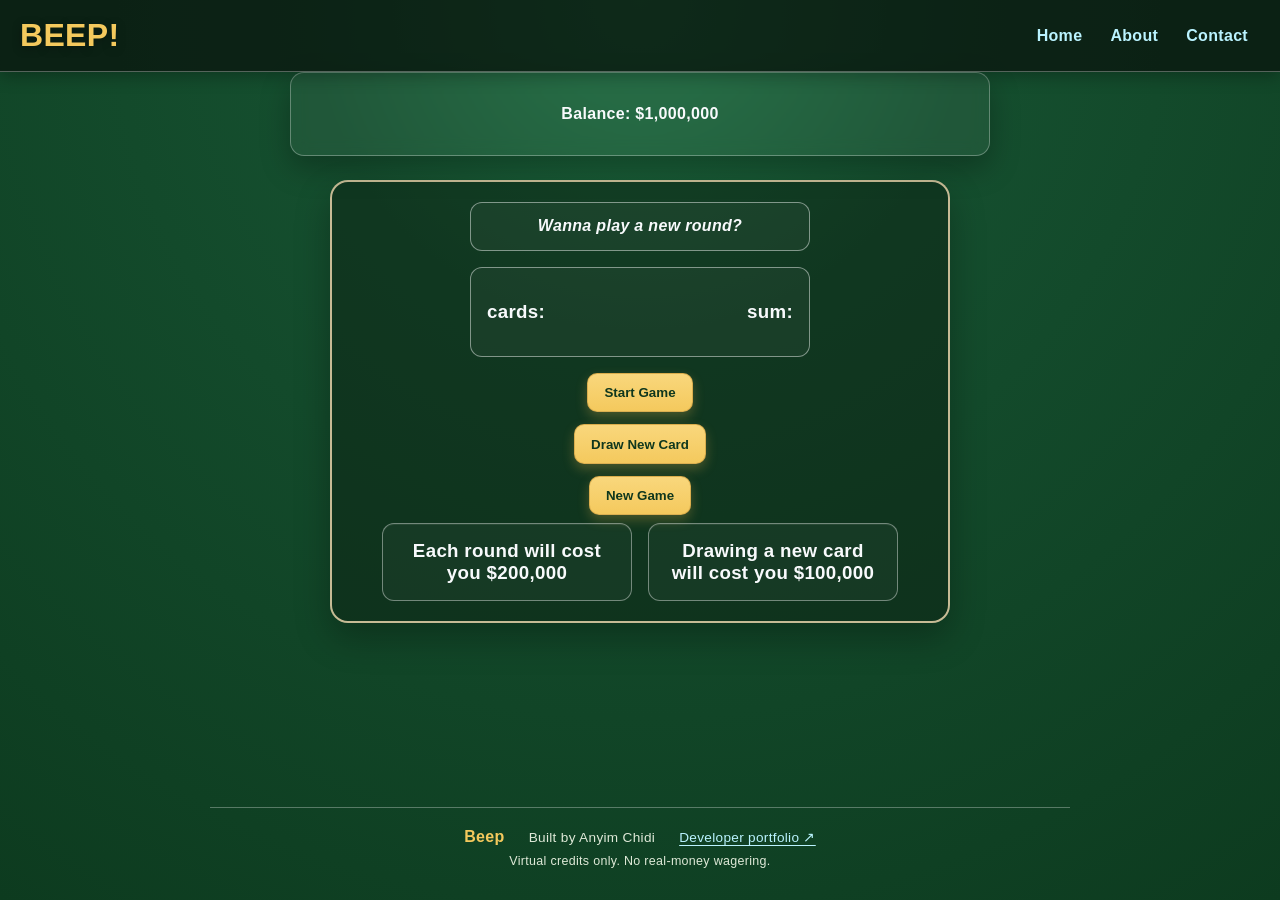
<file: index.html>
<!DOCTYPE html>
<html lang="en">
<head>
    <meta charset="UTF-8">
    <meta name="viewport" content="width=device-width, initial-scale=1.0">
    <title>Document</title>
    <link rel="stylesheet" href="beep.css">
    <script src="beep.js" defer></script>
    
    
</head>
<body>
    <div class="container">
        <header class="header">
            <h1>BEEP!</h1>
            <div class="navi">
                <nav>
                    <a href="/BEEP">Home</a>
                    <a href="/BEEP/about">About</a>
                    <a href="https://anyimchidi.com/#contact">Contact</a>
                </nav>
            </div>
        </header>
        <div class="balance">
            <p>Balance: $<span id="cash">1,000,000</span></p> 
        </div>
        <div class="game-container">

            <div class="game">
                <p id="display"><i>Wanna play a new round?</i></p>
        <div class="parameters">
            <h3>cards: <span id="cards"></span></h3>
            <h3>sum: <span id="sums"></span></h3>
        </div>
        <div class="game-buttons">
            <div class="buttons">
                <button onclick="startGame()">Start Game</button>
            </div>
        <div class="buttons">
            <button onclick="drawNewCard()">Draw New Card</button>
        </div>
        <div class="buttons">
                <button onclick="newGame()">New Game</button>
            </div>
        </div>
    </div> 
        <div class="flex-test">
            <h3>Each round will cost you $200,000</h3>
            <h3>Drawing a new card will cost you $100,000</h3>
        </div>
        </div>
        <footer class="site-footer">
            <div class="footer-brand">
                <strong>Beep</strong>
            </div>
            <p>Built by Anyim Chidi</p>
            <a href="https://anyimchidi.com/">Developer portfolio ↗</a>
            <p class="footer-disclaimer">Virtual credits only. No real-money wagering.</p>
        </footer>
    </div>
</body>
</html>
</file>
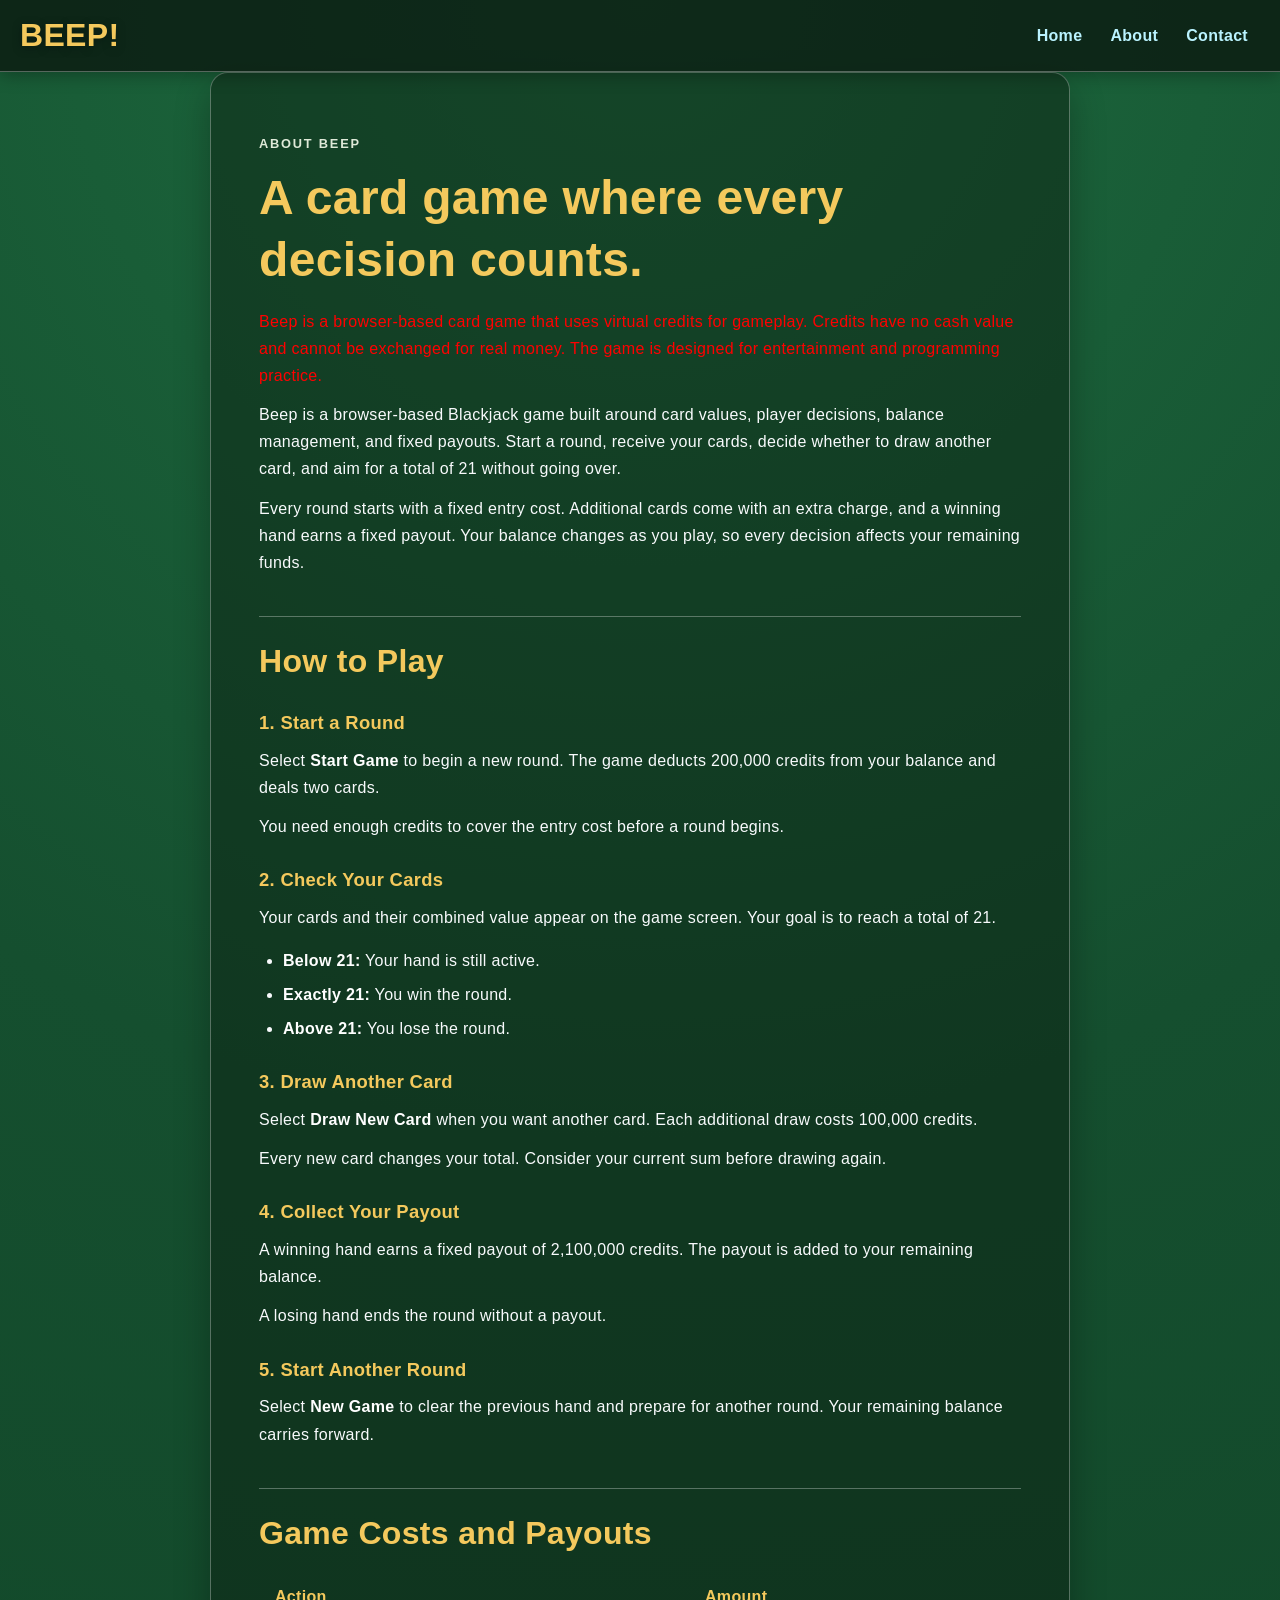
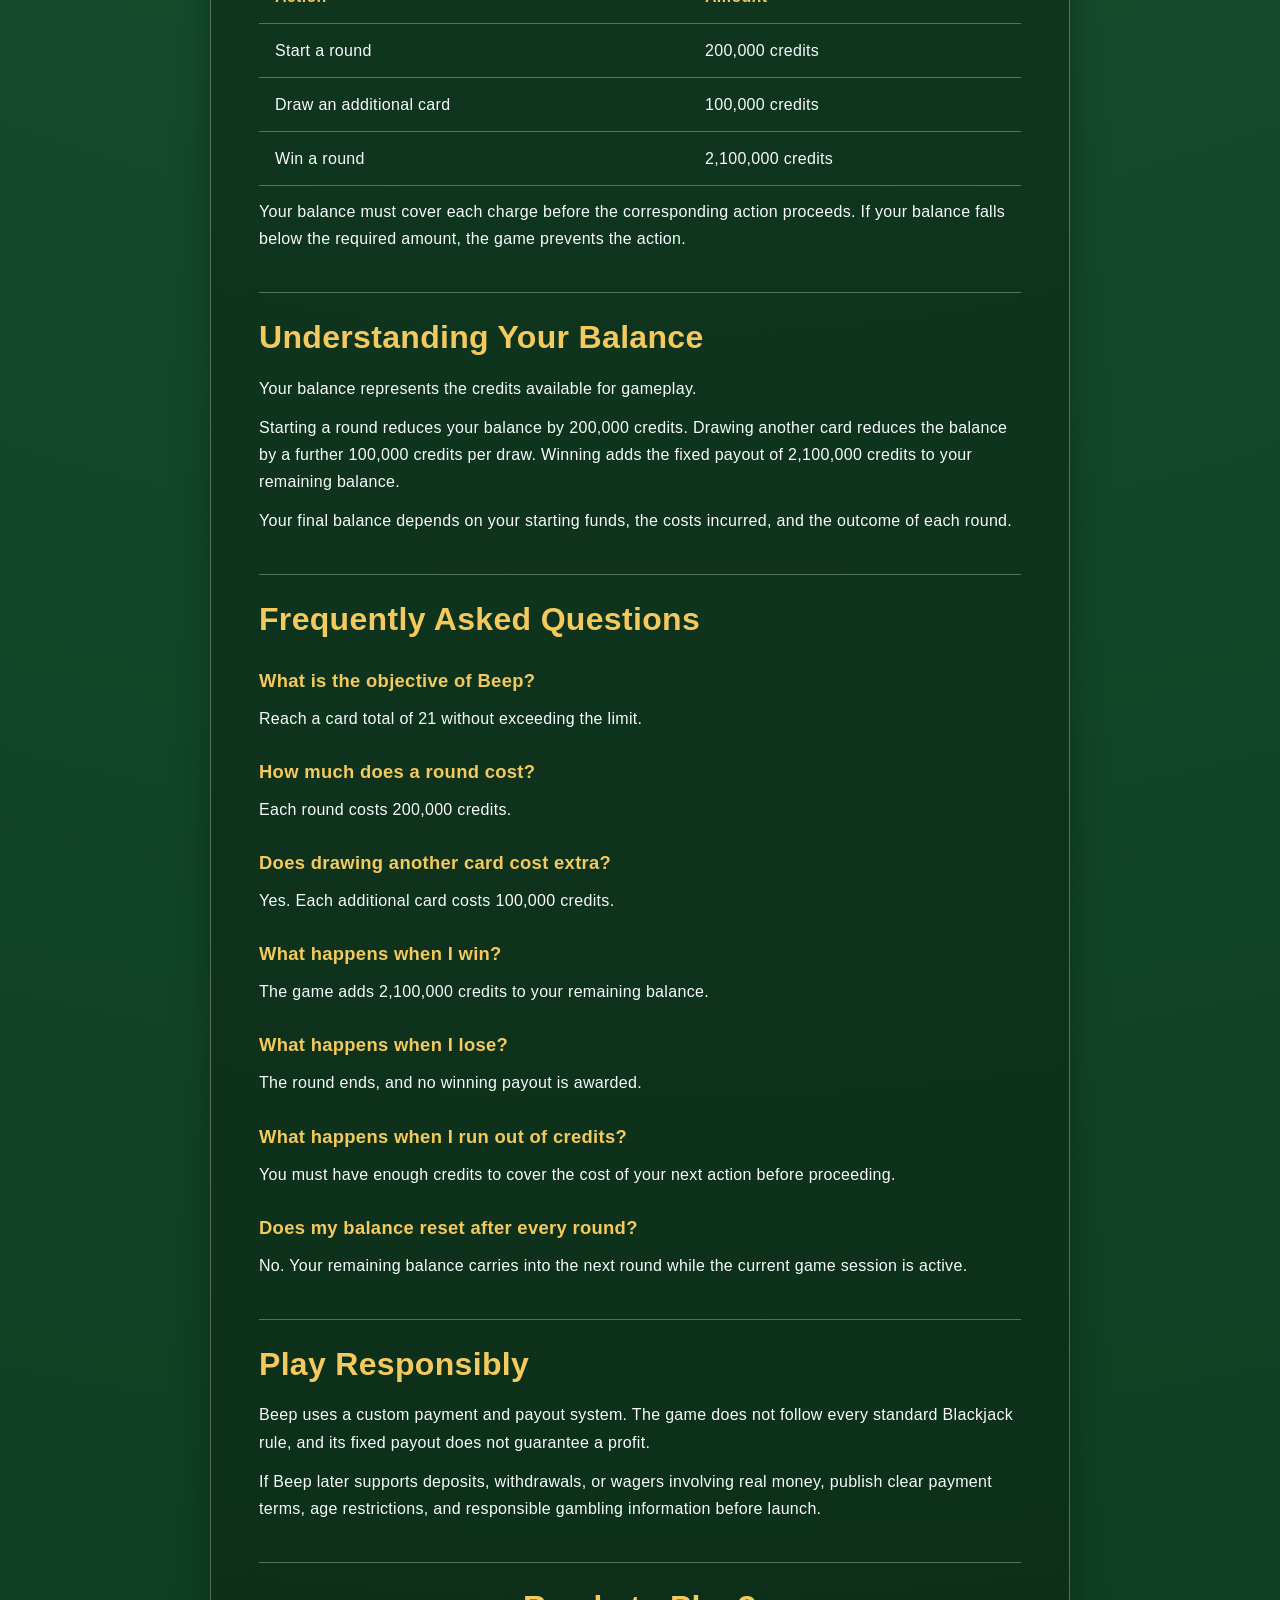
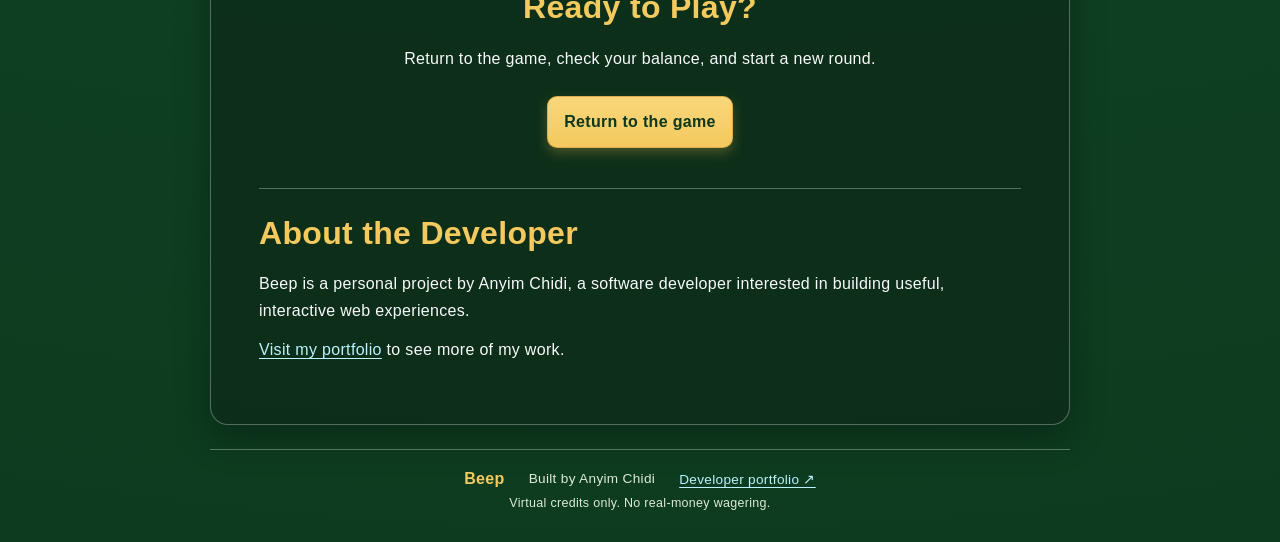
<file: about.html>
<!DOCTYPE html>
<html lang="en">
<head>
    <meta charset="UTF-8">
    <meta name="viewport" content="width=device-width, initial-scale=1.0">
    <meta name="description" content="Learn how to play Beep, including game costs, payouts, and balance rules.">
    <title>About Beep</title>
    <link rel="stylesheet" href="beep.css">
</head>
<body class="about-page">
    <div class="container">
        <header class="header">
            <h1>BEEP!</h1>
            <div class="navi">
                <nav aria-label="Main navigation">
                    <a href="/BEEP">Home</a>
                    <a href="/BEEP/about" aria-current="page">About</a>
                    <a href="https://anyimchidi.com/#contact">Contact</a>
                </nav>
            </div>
        </header>

        <main class="about-content">
            <header class="about-intro">
                <p class="eyebrow">ABOUT BEEP</p>
                <h2>A card game where every decision counts.</h2>
                <p class="note">Beep is a browser-based card game that uses virtual credits for gameplay. Credits have no cash value and cannot be exchanged for real money. The game is designed for entertainment and programming practice.</p>
                <p>Beep is a browser-based Blackjack game built around card values, player decisions, balance management, and fixed payouts. Start a round, receive your cards, decide whether to draw another card, and aim for a total of 21 without going over.</p>
                <p>Every round starts with a fixed entry cost. Additional cards come with an extra charge, and a winning hand earns a fixed payout. Your balance changes as you play, so every decision affects your remaining funds.</p>
            </header>

            <section>
                <h2>How to Play</h2>

                <h3>1. Start a Round</h3>
                <p>Select <strong>Start Game</strong> to begin a new round. The game deducts 200,000 credits from your balance and deals two cards.</p>
                <p>You need enough credits to cover the entry cost before a round begins.</p>

                <h3>2. Check Your Cards</h3>
                <p>Your cards and their combined value appear on the game screen. Your goal is to reach a total of 21.</p>
                <ul>
                    <li><strong>Below 21:</strong> Your hand is still active.</li>
                    <li><strong>Exactly 21:</strong> You win the round.</li>
                    <li><strong>Above 21:</strong> You lose the round.</li>
                </ul>

                <h3>3. Draw Another Card</h3>
                <p>Select <strong>Draw New Card</strong> when you want another card. Each additional draw costs 100,000 credits.</p>
                <p>Every new card changes your total. Consider your current sum before drawing again.</p>

                <h3>4. Collect Your Payout</h3>
                <p>A winning hand earns a fixed payout of 2,100,000 credits. The payout is added to your remaining balance.</p>
                <p>A losing hand ends the round without a payout.</p>

                <h3>5. Start Another Round</h3>
                <p>Select <strong>New Game</strong> to clear the previous hand and prepare for another round. Your remaining balance carries forward.</p>
            </section>

            <section>
                <h2>Game Costs and Payouts</h2>
                <div class="table-wrap">
                    <table>
                        <thead>
                            <tr>
                                <th scope="col">Action</th>
                                <th scope="col">Amount</th>
                            </tr>
                        </thead>
                        <tbody>
                            <tr>
                                <td>Start a round</td>
                                <td>200,000 credits</td>
                            </tr>
                            <tr>
                                <td>Draw an additional card</td>
                                <td>100,000 credits</td>
                            </tr>
                            <tr>
                                <td>Win a round</td>
                                <td>2,100,000 credits</td>
                            </tr>
                        </tbody>
                    </table>
                </div>
                <p>Your balance must cover each charge before the corresponding action proceeds. If your balance falls below the required amount, the game prevents the action.</p>
            </section>

            <section>
                <h2>Understanding Your Balance</h2>
                <p>Your balance represents the credits available for gameplay.</p>
                <p>Starting a round reduces your balance by 200,000 credits. Drawing another card reduces the balance by a further 100,000 credits per draw. Winning adds the fixed payout of 2,100,000 credits to your remaining balance.</p>
                <p>Your final balance depends on your starting funds, the costs incurred, and the outcome of each round.</p>
            </section>

            <section>
                <h2>Frequently Asked Questions</h2>

                <h3>What is the objective of Beep?</h3>
                <p>Reach a card total of 21 without exceeding the limit.</p>

                <h3>How much does a round cost?</h3>
                <p>Each round costs 200,000 credits.</p>

                <h3>Does drawing another card cost extra?</h3>
                <p>Yes. Each additional card costs 100,000 credits.</p>

                <h3>What happens when I win?</h3>
                <p>The game adds 2,100,000 credits to your remaining balance.</p>

                <h3>What happens when I lose?</h3>
                <p>The round ends, and no winning payout is awarded.</p>

                <h3>What happens when I run out of credits?</h3>
                <p>You must have enough credits to cover the cost of your next action before proceeding.</p>

                <h3>Does my balance reset after every round?</h3>
                <p>No. Your remaining balance carries into the next round while the current game session is active.</p>
            </section>

            <section>
                <h2>Play Responsibly</h2>
                <p>Beep uses a custom payment and payout system. The game does not follow every standard Blackjack rule, and its fixed payout does not guarantee a profit.</p>
                <p>If Beep later supports deposits, withdrawals, or wagers involving real money, publish clear payment terms, age restrictions, and responsible gambling information before launch.</p>
            </section>

            <section class="about-cta">
                <h2>Ready to Play?</h2>
                <p>Return to the game, check your balance, and start a new round.</p>
                <a class="play-link" href="index.html">Return to the game</a>
            </section>

            <section class="about-developer">
                <h2>About the Developer</h2>
                <p>Beep is a personal project by Anyim Chidi, a software developer interested in building useful, interactive web experiences.</p>
                <p><a href="https://anyimchidi.com/">Visit my portfolio</a> to see more of my work.</p>
            </section>
        </main>
        <footer class="site-footer">
            <div class="footer-brand">
                <strong>Beep</strong>
            </div>
            <p>Built by Anyim Chidi</p>
            <a href="https://anyimchidi.com/">Developer portfolio ↗</a>
            <p class="footer-disclaimer">Virtual credits only. No real-money wagering.</p>
        </footer>
    </div>
</body>
</html>
</file>
<file: beep.css>
:root {
    --bg-dark: #0d3b1f;
    --bg-mid: #154f2f;
    --bg-light: #1d6b3f;
    --panel: rgba(12, 32, 18, 0.5);
    --panel-strong: rgba(10, 21, 14, 0.75);
    --border: rgba(255, 255, 255, 0.3);
    --gold: #f4c95d;
    --gold-deep: #d9a62f;
    --text: #f8fafc;
    --muted: #dfe9d8;
    --shadow: rgba(0, 0, 0, 0.28);
}

* {
    box-sizing: border-box;
}

html {
    min-height: 100%;
}

body {
    margin: 0;
    min-height: 100vh;
    text-align: center;
    font-weight: 700;
    font-family: 'Trebuchet MS', 'Lucida Sans Unicode', 'Lucida Grande', 'Lucida Sans', Arial, sans-serif;
    background: radial-gradient(circle at top, var(--bg-light), var(--bg-mid) 30%, var(--bg-dark) 100%);
    color: var(--text);
    letter-spacing: 0.02em;
}

.header {
    position: fixed;
    top: 0;
    left: 0;
    width: 100%;
    z-index: 10;
    min-height: 4.5rem;
    padding: 0.75rem 1.25rem;
    display: flex;
    align-items: center;
    justify-content: space-between;
    gap: 1rem;
    background: var(--panel-strong);
    border-bottom: 1px solid var(--border);
    box-shadow: 0 4px 16px var(--shadow);
}

.container {
    min-height: 100vh;
    display: flex;
    flex-direction: column;
    padding: 4.5rem 1.25rem 2rem;
    gap: 1.5rem;
}

.site-footer {
    width: min(100%, 860px);
    margin: auto auto 0;
    padding: 1.25rem 1rem 0;
    display: flex;
    flex-wrap: wrap;
    align-items: center;
    justify-content: center;
    gap: 0.5rem 1.5rem;
    color: var(--muted);
    font-size: 0.85rem;
    font-weight: 400;
    border-top: 1px solid var(--border);
}

.footer-brand {
    display: flex;
    align-items: baseline;
    gap: 0.5rem;
}

.footer-brand strong {
    color: var(--gold);
    font-size: 1rem;
}

.site-footer p {
    margin: 0;
}

.site-footer a,
.about-developer a {
    color: #baf3ff;
    text-underline-offset: 0.2em;
}

.site-footer a:hover,
.site-footer a:focus-visible,
.about-developer a:hover,
.about-developer a:focus-visible {
    color: #fff;
}

.footer-disclaimer {
    flex-basis: 100%;
    text-align: center;
    font-size: 0.78rem;
}

h1 {
    margin: 0;
    color: var(--gold);
    text-shadow: 0 2px 10px rgba(0, 0, 0, 0.35);
}

.header h1 {
    position: static;
    flex: 0 0 auto;
    font-size: clamp(1.5rem, 4vw, 2rem);
}

nav {
    display: flex;
    align-items: center;
    justify-content: flex-end;
    flex-wrap: wrap;
    gap: 0.25rem;
}

.header .navi {
    min-width: 0;
}

.header nav {
    position: static;
}

nav a {
    text-decoration: none;
    display: inline-block;
    padding: 0.5rem 0.75rem;
    color: #baf3ff;
    border-radius: 999px;
    transition: 0.25s ease-in-out;
}

nav a:hover,
nav a:focus-visible {
    color: #ffffff;
    background: rgba(255, 255, 255, 0.08);
    border-bottom: 2px solid rgba(255, 255, 255, 0.7);
    transform: translateY(-1px);
}

.balance {
    width: min(100%, 700px);
    margin: 0 auto;
    padding: 1rem 1.5rem;
    background: rgba(255, 255, 255, 0.05);
    border: 1px solid var(--border);
    border-radius: 14px;
    box-shadow: 0 12px 30px var(--shadow);
    backdrop-filter: blur(8px);
}

.game-container {
    width: min(100%, 620px);
    margin: 0 auto;
    padding: 1.25rem;
    background: var(--panel);
    border: 2px solid rgba(245, 222, 179, 0.8);
    border-radius: 18px;
    box-shadow: 0 15px 35px var(--shadow);
}

.game {
    width: min(100%, 340px);
    margin: 0 auto;
}

.game p,
.parameters {
    margin: 0 0 1rem;
    border: 1px solid rgba(255, 255, 255, 0.45);
    padding: 0.9rem 1rem;
    border-radius: 12px;
    background: rgba(255, 255, 255, 0.04);
}

.parameters {
    display: flex;
    align-items: center;
    justify-content: space-between;
    gap: 1rem;
}

button {
    padding: 0.7rem 1rem;
    border: 1px solid rgba(212, 166, 71, 0.8);
    border-radius: 10px;
    color: #0f371d;
    font-weight: 800;
    background: linear-gradient(180deg, #f9d77c, var(--gold));
    cursor: pointer;
    transition: transform 0.2s ease, box-shadow 0.2s ease, filter 0.2s ease;
    box-shadow: 0 5px 12px rgba(212, 166, 71, 0.3);
}

button:hover,
button:focus-visible {
    transform: translateY(-1px);
    filter: brightness(1.04);
    box-shadow: 0 8px 16px rgba(212, 166, 71, 0.35);
}

.buttons {
    display: inline-block;
}

.game-buttons {
    display: flex;
    flex-direction: column;
    gap: 0.75rem;
    margin-top: 1rem;
}

.flex-test {
    display: flex;
    justify-content: center;
    align-items: stretch;
    flex-wrap: wrap;
    gap: 1rem;
    margin-top: 0.5rem;
}

.flex-test h3 {
    display: block;
    width: min(100%, 250px);
    margin: 0;
    padding: 1rem;
    border: 1px solid rgba(255, 255, 255, 0.4);
    border-radius: 12px;
    background: rgba(255, 255, 255, 0.03);
    box-shadow: inset 0 1px 0 rgba(255, 255, 255, 0.08);
}

.about-content {
    width: min(100%, 860px);
    margin: 0 auto;
    padding: clamp(1.25rem, 4vw, 3rem);
    text-align: left;
    font-weight: 400;
    line-height: 1.7;
    background: var(--panel);
    border: 1px solid var(--border);
    border-radius: 18px;
    box-shadow: 0 15px 35px var(--shadow);
}

.about-content section {
    margin-top: 2.5rem;
    padding-top: 1.5rem;
    border-top: 1px solid var(--border);
}

.about-content h2,
.about-content h3 {
    color: var(--gold);
    line-height: 1.3;
}

.about-content h2 {
    margin: 0 0 1rem;
    font-size: clamp(1.5rem, 4vw, 2rem);
}

.about-intro h2 {
    font-size: clamp(2rem, 5vw, 3rem);
}

.about-content h3 {
    margin: 1.75rem 0 0.5rem;
    font-size: 1.15rem;
}

.about-content p {
    margin: 0.75rem 0;
}

.about-content ul {
    padding-left: 1.5rem;
}

.about-content li {
    margin: 0.4rem 0;
}

.about-content strong {
    color: #fff;
    font-weight: 700;
}

.eyebrow {
    color: var(--muted);
    font-size: 0.8rem;
    font-weight: 800;
    letter-spacing: 0.14em;
}

.table-wrap {
    overflow-x: auto;
}

.about-content table {
    width: 100%;
    border-collapse: collapse;
    text-align: left;
}

.about-content th,
.about-content td {
    padding: 0.8rem 1rem;
    border-bottom: 1px solid var(--border);
}

.about-content th {
    color: var(--gold);
}

.about-cta {
    text-align: center;
}

.note{
    color: red
}

.play-link {
    display: inline-block;
    margin-top: 0.75rem;
    padding: 0.7rem 1rem;
    color: #0f371d;
    font-weight: 800;
    text-decoration: none;
    background: linear-gradient(180deg, #f9d77c, var(--gold));
    border: 1px solid rgba(212, 166, 71, 0.8);
    border-radius: 10px;
    box-shadow: 0 5px 12px rgba(212, 166, 71, 0.3);
}

.play-link:hover,
.play-link:focus-visible {
    filter: brightness(1.04);
}

@media (max-width: 640px) {
    .header {
        min-height: 4rem;
        padding: 0.5rem 0.75rem;
        gap: 0.5rem;
    }

    .header nav {
        gap: 0;
    }

    .header nav a {
        padding: 0.45rem;
        font-size: 0.85rem;
    }

    .container {
        padding-top: 5.5rem;
    }

    .about-page .container {
        padding-top: 5.5rem;
    }
}
</file>
